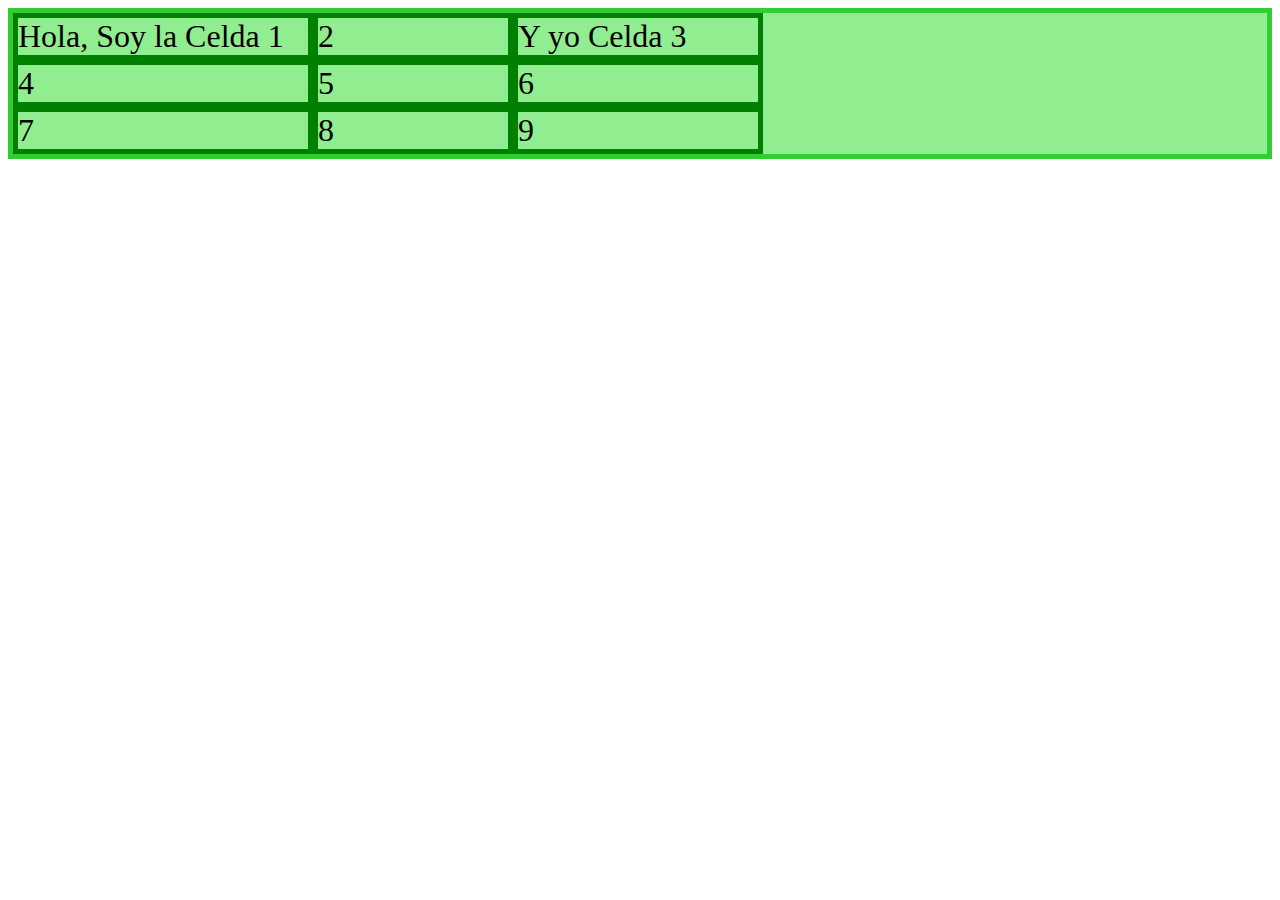
<file: funcionEspecialMinmaxRepeat/index.html>
<!DOCTYPE html>
<html lang="en">
<head>
    <meta charset="UTF-8">
    <meta name="viewport" content="width=device-width, initial-scale=1.0">
    <title>Document</title>
    <link rel="stylesheet" href="./styles.css">
</head>
<body>
    <div class="contenedor">
        <div class="item item-1">Hola, Soy la Celda 1</div>
        <div class="item item-2">2</div>
        <div class="item item-3">Y yo Celda 3</div>
        <div class="item item-4">4</div>
        <div class="item item-5">5</div>
        <div class="item item-6">6</div>
        <div class="item item-7">7</div>
        <div class="item item-8">8</div>
        <div class="item item-9">9</div>
    </div>
</body>
</html>
</file>
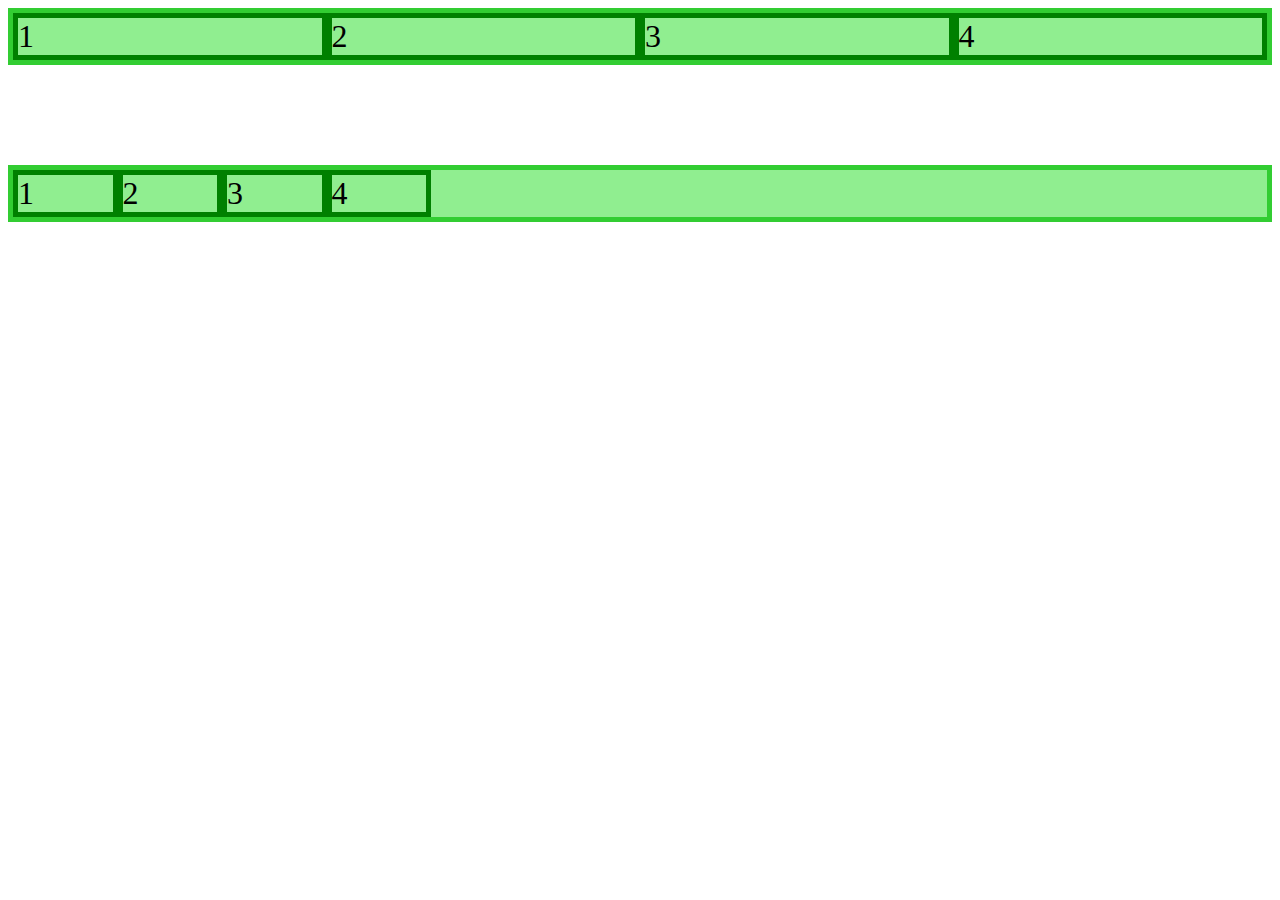
<file: keywordsEspeciales/index.html>
<!DOCTYPE html>
<html lang="en">
<head>
    <meta charset="UTF-8">
    <meta name="viewport" content="width=device-width, initial-scale=1.0">
    <title>Document</title>
    <link rel="stylesheet" href="./styles.css">
</head>
<body>
    <div class="contenedor">
        <div class="item item-1">1</div>
        <div class="item item-2">2</div>
        <div class="item item-3">3</div>
        <div class="item item-4">4</div>
    </div>
    <div class="contenedor-2">
        <div class="item item-1">1</div>
        <div class="item item-2">2</div>
        <div class="item item-3">3</div>
        <div class="item item-4">4</div>
    </div>
</body>
</html>
</file>
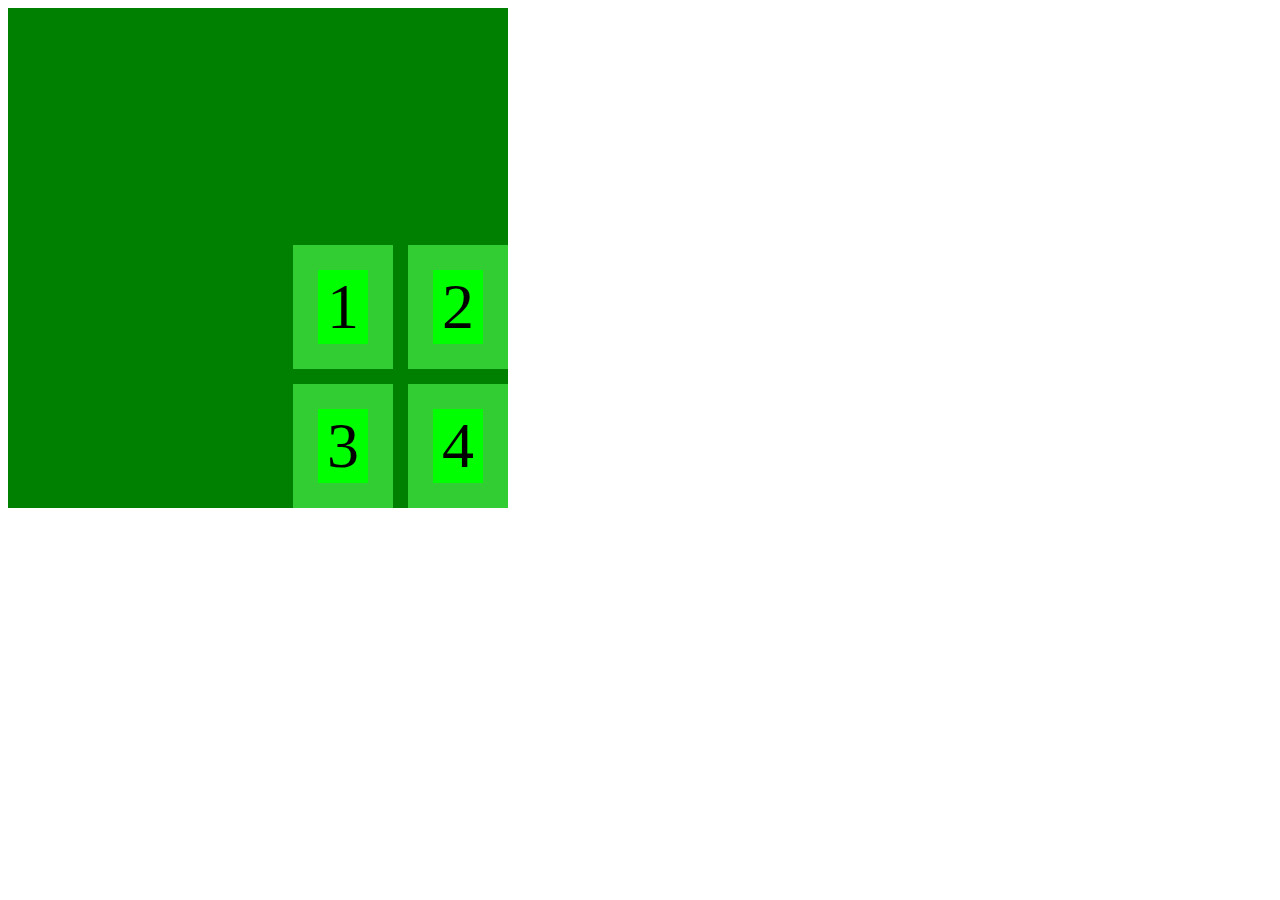
<file: propiedadesAlineacion/index.html>
<!DOCTYPE html>
<html lang="en">
<head>
    <meta charset="UTF-8">
    <meta name="viewport" content="width=device-width, initial-scale=1.0">
    <title>Propiedades del Contendor</title>
    <link rel="stylesheet" href="./styles.css">
</head>
<body>
    <div class="contenedor">
        <div class="item item-1">1</div>
        <div class="item item-2">2</div>
        <div class="item item-3">3</div>
        <div class="item item-4">4</div>
    </div>
</body>
</html>
</file>
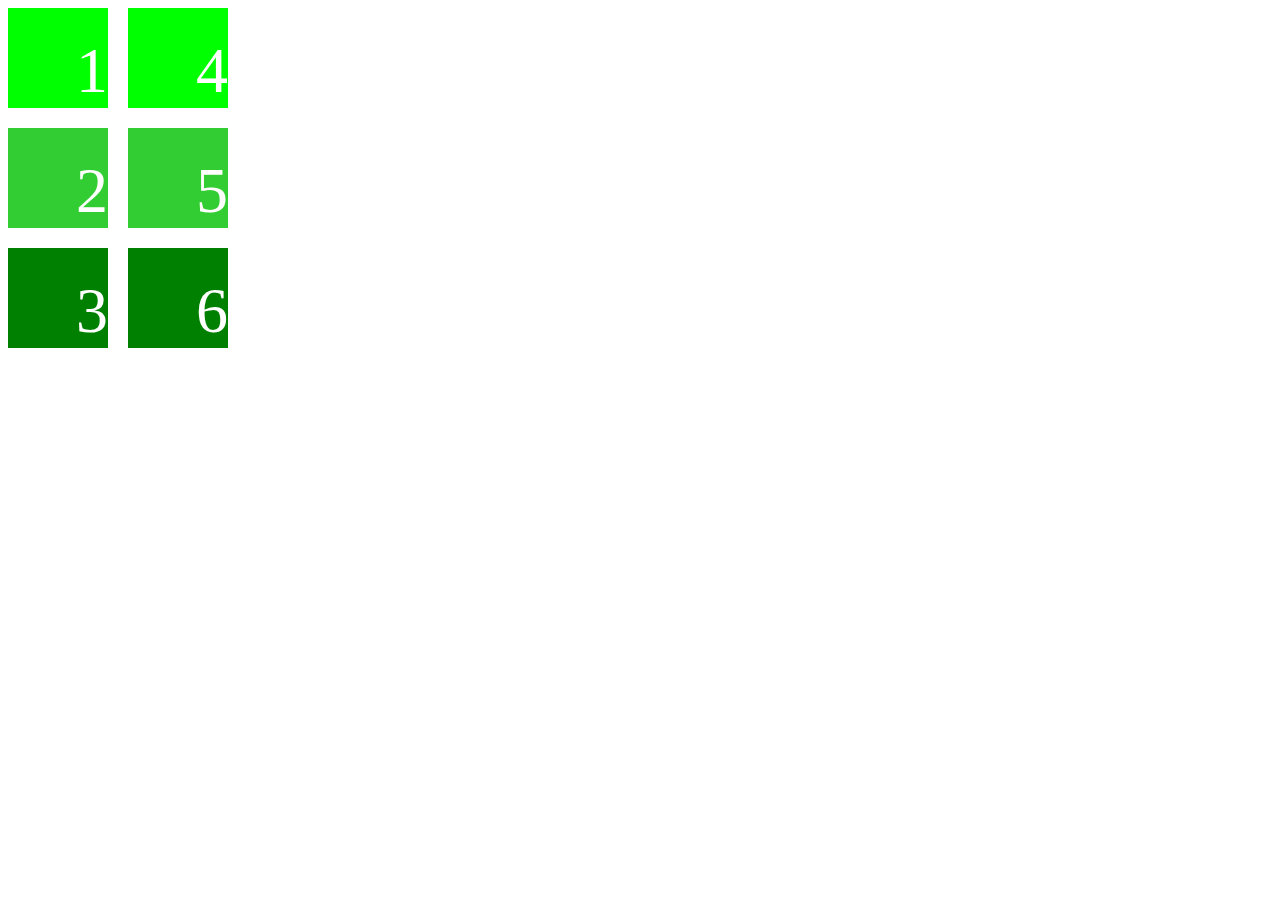
<file: propiedadesContenedor/index.html>
<!DOCTYPE html>
<html lang="en">
<head>
    <meta charset="UTF-8">
    <meta name="viewport" content="width=device-width, initial-scale=1.0">
    <title>Propiedades del Contendor</title>
    <link rel="stylesheet" href="./styles.css">
</head>
<body>
    <div class="contenedor">
        <div class="item">1</div>
        <div class="item">2</div>
        <div class="item">3</div>
        <div class="item">4</div>
        <div class="item">5</div>
        <div class="item">6</div>
    </div>
</body>
</html>
</file>
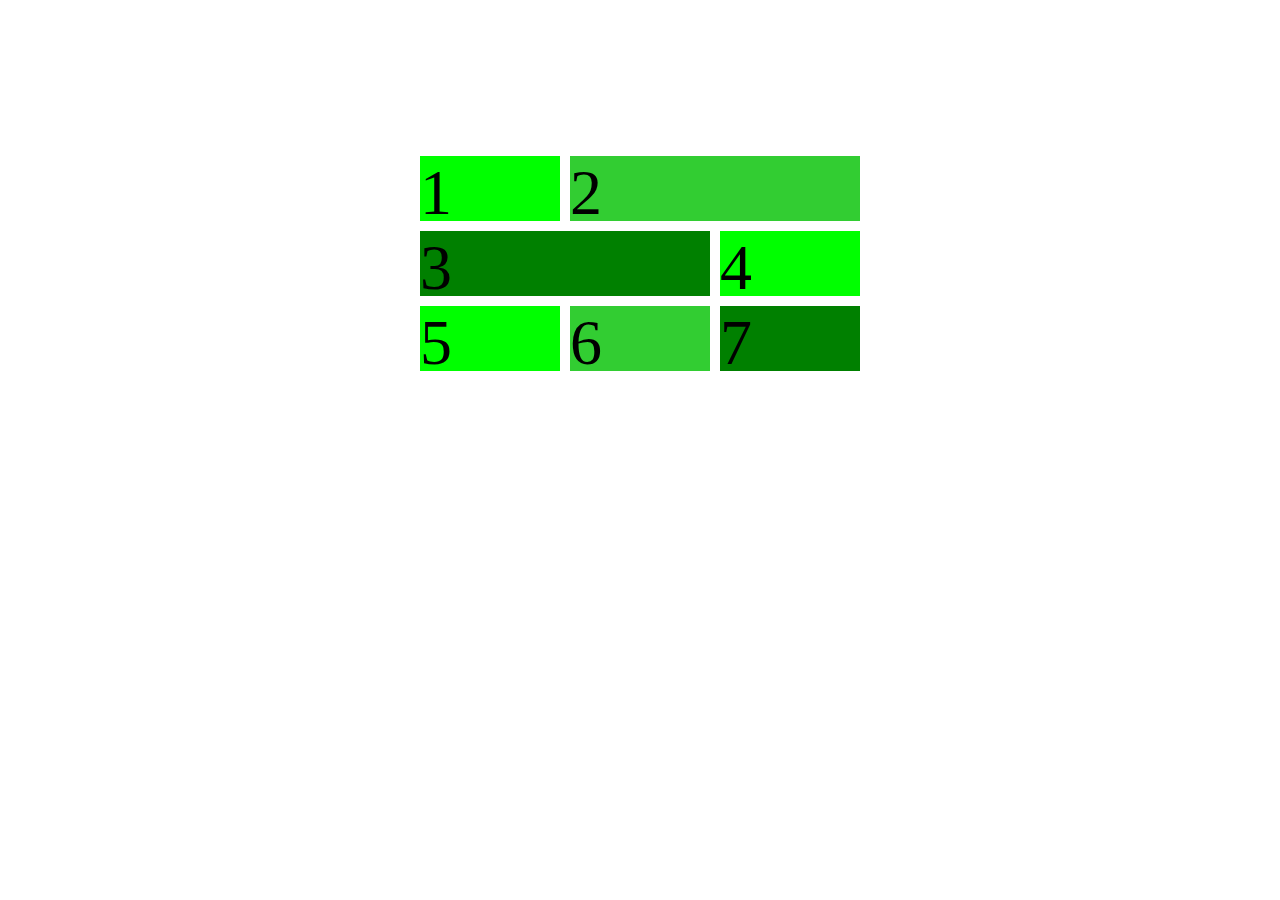
<file: propiedadesUbicacion/index.html>
<!DOCTYPE html>
<html lang="en">
<head>
    <meta charset="UTF-8">
    <meta name="viewport" content="width=device-width, initial-scale=1.0">
    <title>Document</title>
    <link rel="stylesheet" href="./styles.css">
</head>
<body>
    <div class="contenedor">
        <div class="item item-1">1</div>
        <div class="item item-2">2</div>
        <div class="item item-3">3</div>
        <div class="item item-4">4</div>
        <div class="item item-5">5</div>
        <div class="item item-6">6</div>
        <div class="item item-7">7</div>
    </div>
</body>
</html>
</file>
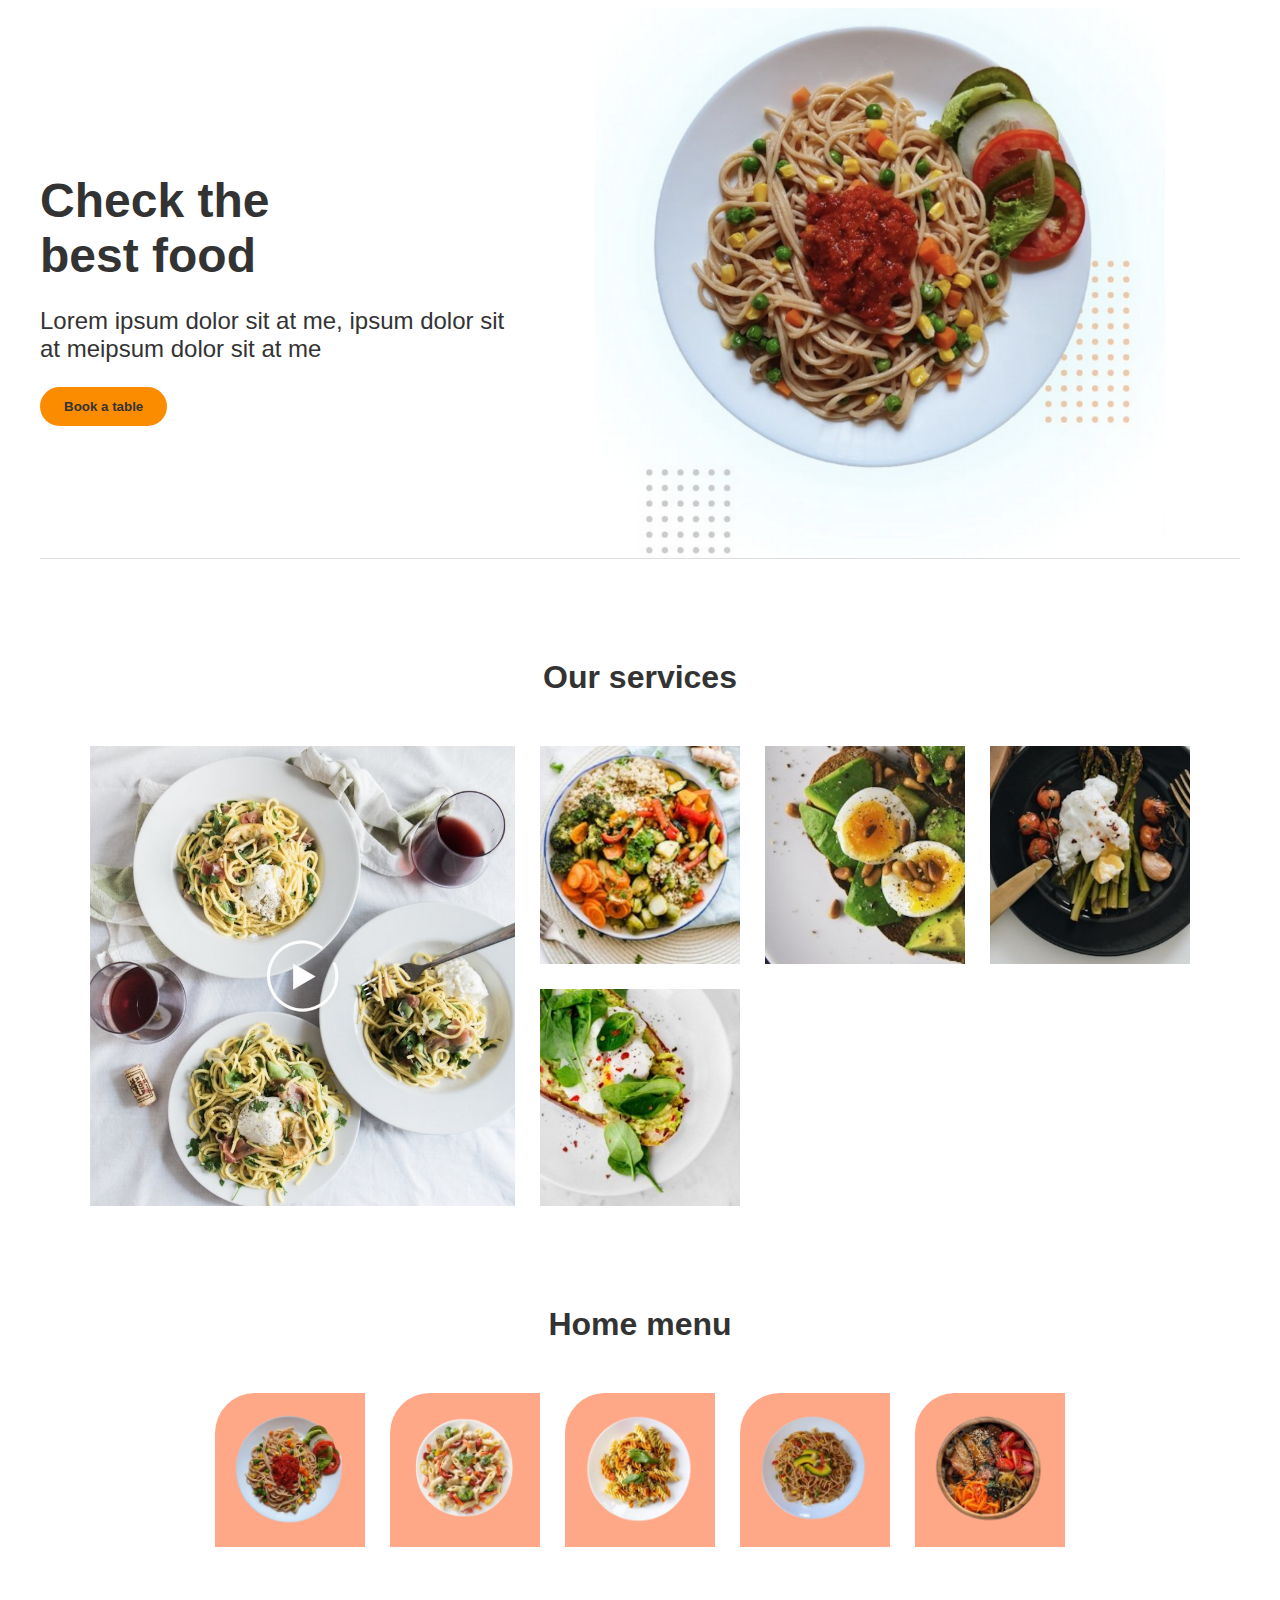
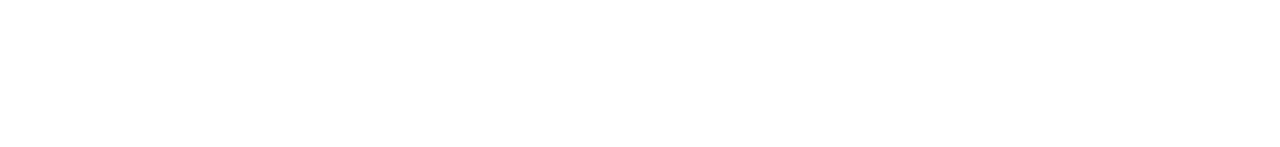
<file: proyecto/index.html>
<!DOCTYPE html>
<html>

<head>
  <link rel="stylesheet" href="./styles.css">
  <meta name="viewport" content="width=device-width, initial-scale=1.0">
</head>

<body>
  <main>
    <section class="hero">
      <div class="info">
        <h1 class="info-title">Check the</br>best food</h1>
        <p class="info-subtitle">Lorem ipsum dolor sit at me, ipsum dolor sit at meipsum dolor sit at me</p>
        <button class="info-button">Book a table</button>
      </div>
      <img class="hero-image" src="./images/hero.png" alt="Plato de pasta con salsa y vegetales">
    </section>
    <section class="dishes">
      <h2 class="dishes-title">Our services</h2>
      <div class="dishes-grid">
        <img class="dishes-item dishes-item__big" src="./images/video.png" alt="Una mesa con platos de pasta">
        <img class="dishes-item" src="./images/dish1.png" alt="bowl de vegetales">
        <img class="dishes-item" src="./images/dish2.png" alt="bowl de vegetales">
        <img class="dishes-item" src="./images/dish3.png" alt="bowl de vegetales">
        <img class="dishes-item" src="./images/dish4.png" alt="bowl de vegetales">
      </div>
    </section>
    <section class="menu">
      <h2 class="menu-title">Home menu</h2>
      <div class="menu-grid">
        <div class="menu-grid-item">
          <img src="./images/plate1.png" alt="Plato de pasta con salsa y vegetales">
        </div>
        <div class="menu-grid-item">
          <img src="./images/plate2.png" alt="Plato de pasta con salsa y vegetales">
        </div>
        <div class="menu-grid-item">
          <img src="./images/plate3.png" alt="Plato de pasta con salsa y vegetales">
        </div>
        <div class="menu-grid-item">
          <img src="./images/plate4.png" alt="Plato de pasta con salsa y vegetales">
        </div>
        <div class="menu-grid-item">
          <img src="./images/plate5.png" alt="Plato de pasta con salsa y vegetales">
        </div>
      </div>
    </section>
  </main>
</body>

</html>
</file>
<file: funcionEspecialMinmaxRepeat/styles.css>
.contenedor {
    border: 5px solid limegreen;
    background-color: lightgreen;
    display: grid;
    grid-template-columns: minmax(30px, 300px) 200px minmax(60px, 250px);
    grid-template-rows: repeat(3, auto);
}

.item {
    border: 5px solid green;
    font-size: 2rem;
}
</file>
<file: keywordsEspeciales/styles.css>
.contenedor {
    border: 5px solid limegreen;
    background-color: lightgreen;
    display: grid;
    grid-template-columns: repeat(auto-fit, minmax(100px, 1fr));
}

.contenedor-2 {
    border: 5px solid limegreen;
    background-color: lightgreen;
    display: grid;
    margin-top: 100px;
    grid-template-columns: repeat(auto-fill, minmax(100px, 1fr));
}

.item {
    border: 5px solid green;
    font-size: 2rem;
}
</file>
<file: propiedadesAlineacion/styles.css>
.contenedor {
    background-color: green;
    display: grid;
    grid-gap: 15px;
    grid-template-columns: 100px 100px;
    height: 500px;
    width: 500px;
    justify-content: end;
    align-content: end;
    
}

.item {
    border: 25px solid limegreen;
    background-color: lime;
    font-size: 4rem;
    display: grid;
    justify-content: center;
}
</file>
<file: propiedadesContenedor/styles.css>
.contenedor {
    
    display: grid;
    grid-template-rows: 100px 100px 100px;
    grid-auto-columns: 100px;
    grid-auto-flow: column;
    gap: 20px;
}

.item {
    color: white;
    display: flex;
    justify-content: flex-end;
    align-items: end;
    font-size: 4rem;
}

.item:nth-child(1), .item:nth-child(4) {
    background-color: lime;
}

.item:nth-child(2), .item:nth-child(5) {
    background-color: limegreen;
}

.item:nth-child(3), .item:nth-child(6) {
    background-color: green;
}
</file>
<file: propiedadesUbicacion/styles.css>
.contenedor {
    border: 5px solid white;
    background-color: white;
    display: grid;
    grid-template-columns: 150px 150px 150px;
    grid-template-rows: 75px 75px 75px;
    grid-template-areas:
        "logo header header"
        "main main side"
        "footer1 footer2 footer3";
    place-content: center;
    height: 500px;
}

.item {
    font-size: 4rem;
}

.item-1 {
    border: 5px solid white;
    background-color: lime;
    grid-area: logo;
}
.item-2 {
    border: 5px solid white;
    background-color: limegreen;
    grid-area: header;
}
.item-3 {
    border: 5px solid white;
    background-color: green;
    grid-area: main;
}
.item-4 {
    border: 5px solid white;
    background-color: lime;
    grid-area: side;
}
.item-5 {
    border: 5px solid white;
    background-color: lime;
    grid-area: footer1;
}
.item-6 {
    border: 5px solid white;
    background-color: limegreen;
    grid-area: footer2;
}
.item-7 {
    border: 5px solid white;
    background-color: green;
    grid-area: footer3;
}
</file>
<file: proyecto/styles.css>
* {
  font-family: 'Roboto', sans-serif;
}

main {
  max-width: 1200px;
  margin: 0 auto;
}

.hero {
  display: grid;
  grid-template-columns: minmax(300px, 2fr) 3fr;
  grid-auto-rows: 550px;
  border-bottom: 1px solid #ddd;
}

.hero-image {
  width: 100%;
  height: 100%;
  object-fit: contain;
}

.info {
  align-self: center;
}

.info-title {
  color: #333;
  font-size: 3rem;
  font-weight: bolder;
  margin-bottom: 24px;
}

.info-subtitle {
  color: #333;
  font-size: 1.5rem;
  margin-bottom: 24px;
}

.info-button {
  border: none;
  border-radius: 20px;
  color: #333;
  background-color: #fb8c00;
  font-weight: bolder;
  padding: 12px 24px;
}

.dishes {
  margin: 100px 0;
}

.dishes-title {
  color: #333;
  font-weight: bold;
  text-align: center;
  margin-bottom: 50px;
  font-size: 2rem;
}

.dishes-grid {
  display: grid;
  grid-template-columns: repeat(auto-fit, minmax(75px, 200px));
  grid-auto-rows: 1fr;
  gap: 25px;
  justify-content: center;
}

.dishes-item {
  width: 100%;
  height: 100%;
  object-fit: cover;
}

.dishes-item__big {
  grid-area: 1 / 1 / 3 / 3;
}

.menu {
  margin-bottom: 200px;
}

.menu-title {
  font-size: 2rem;
  color: #333;
  font-weight: bolder;
  text-align: center;
  margin-bottom: 50px;
}

.menu-grid {
  display: grid;
  gap: 25px;
  justify-content: center;
  grid-template-columns: repeat(auto-fit, 150px);
}

.menu-grid-item {
  background-color: rgba(255, 127, 80, 0.678);
  padding: 15px;
  border-top-left-radius: 40px;
}

.menu-grid-item img {
  width: 100%;
  height: 100%;
  object-fit: contain;
}

@media screen and (max-width: 768px) {
  .hero {
    grid-template-columns: minmax(300px, 500px);
    justify-content: center;
  }
  .hero-image {
    display: none;
  }
  .dishes-grid {
    grid-template-columns: repeat(auto-fit, minmax(75px, 100px));
  }
}
</file>
